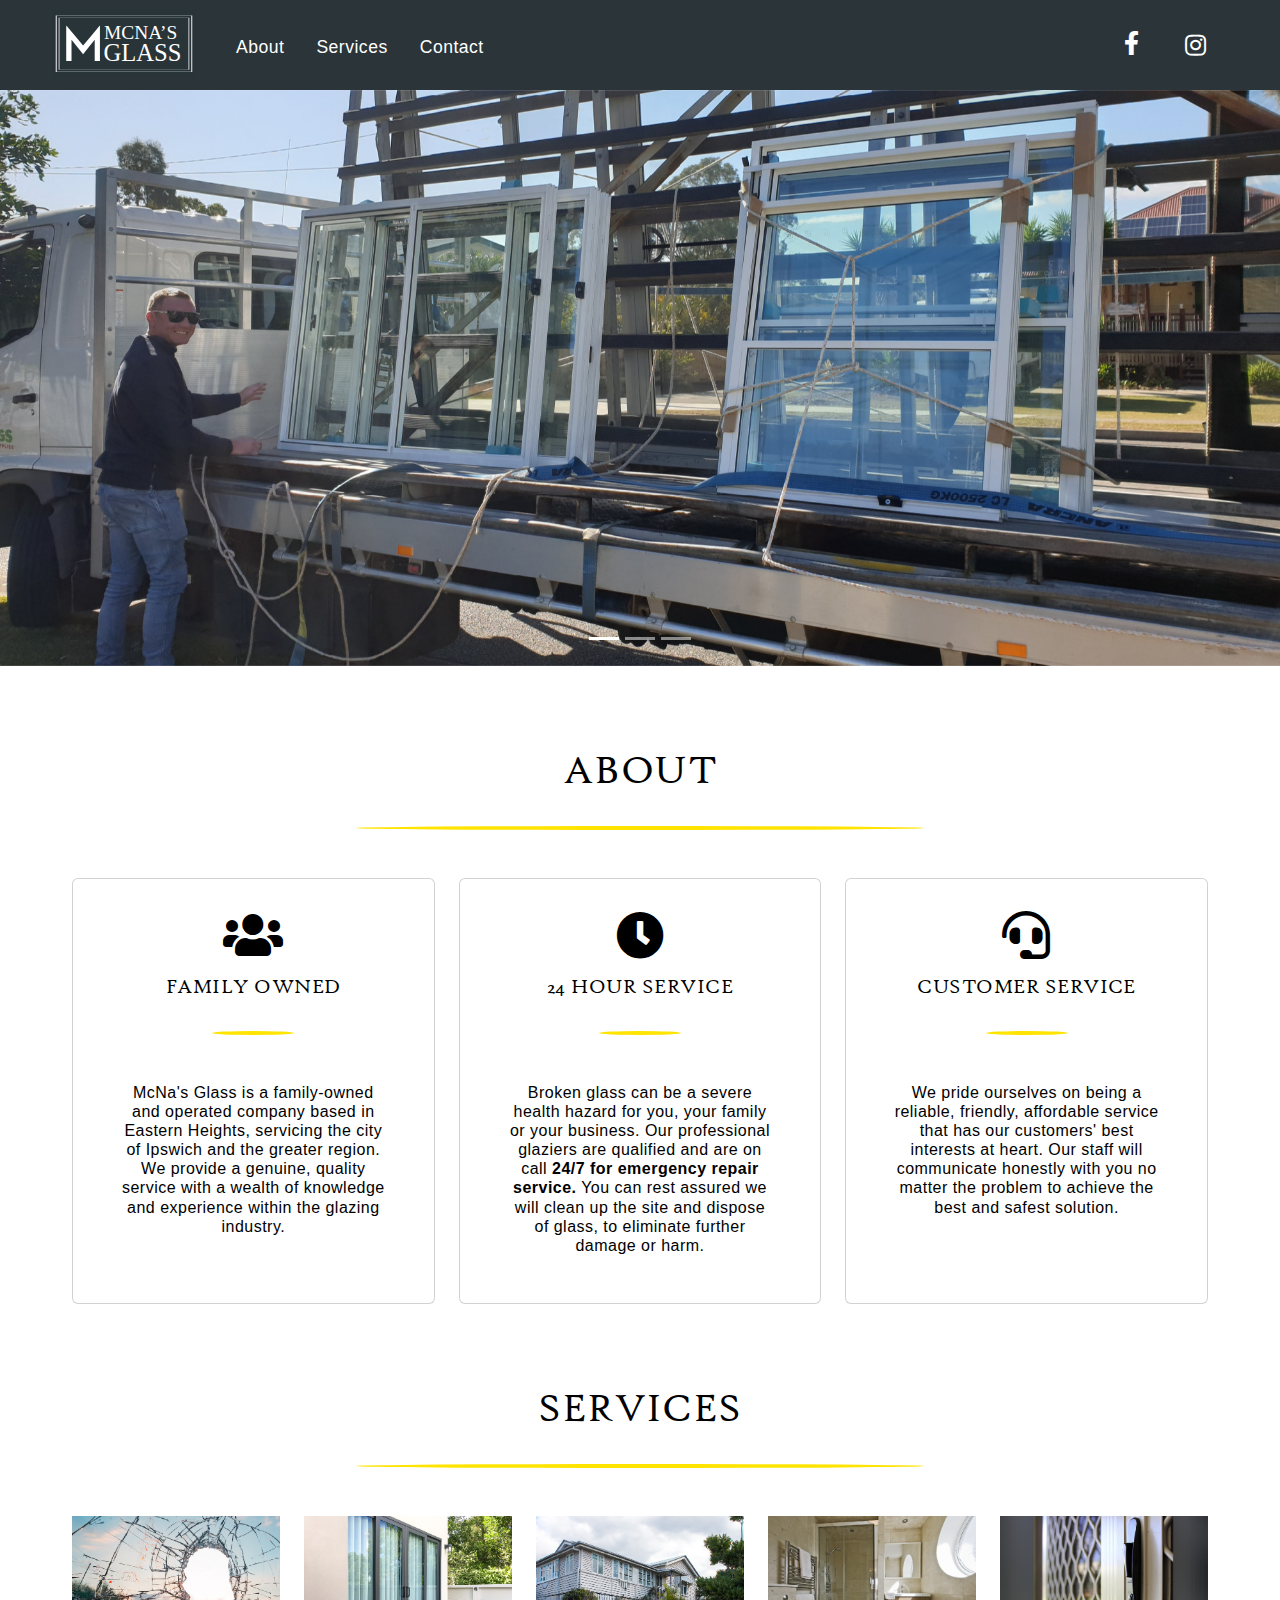
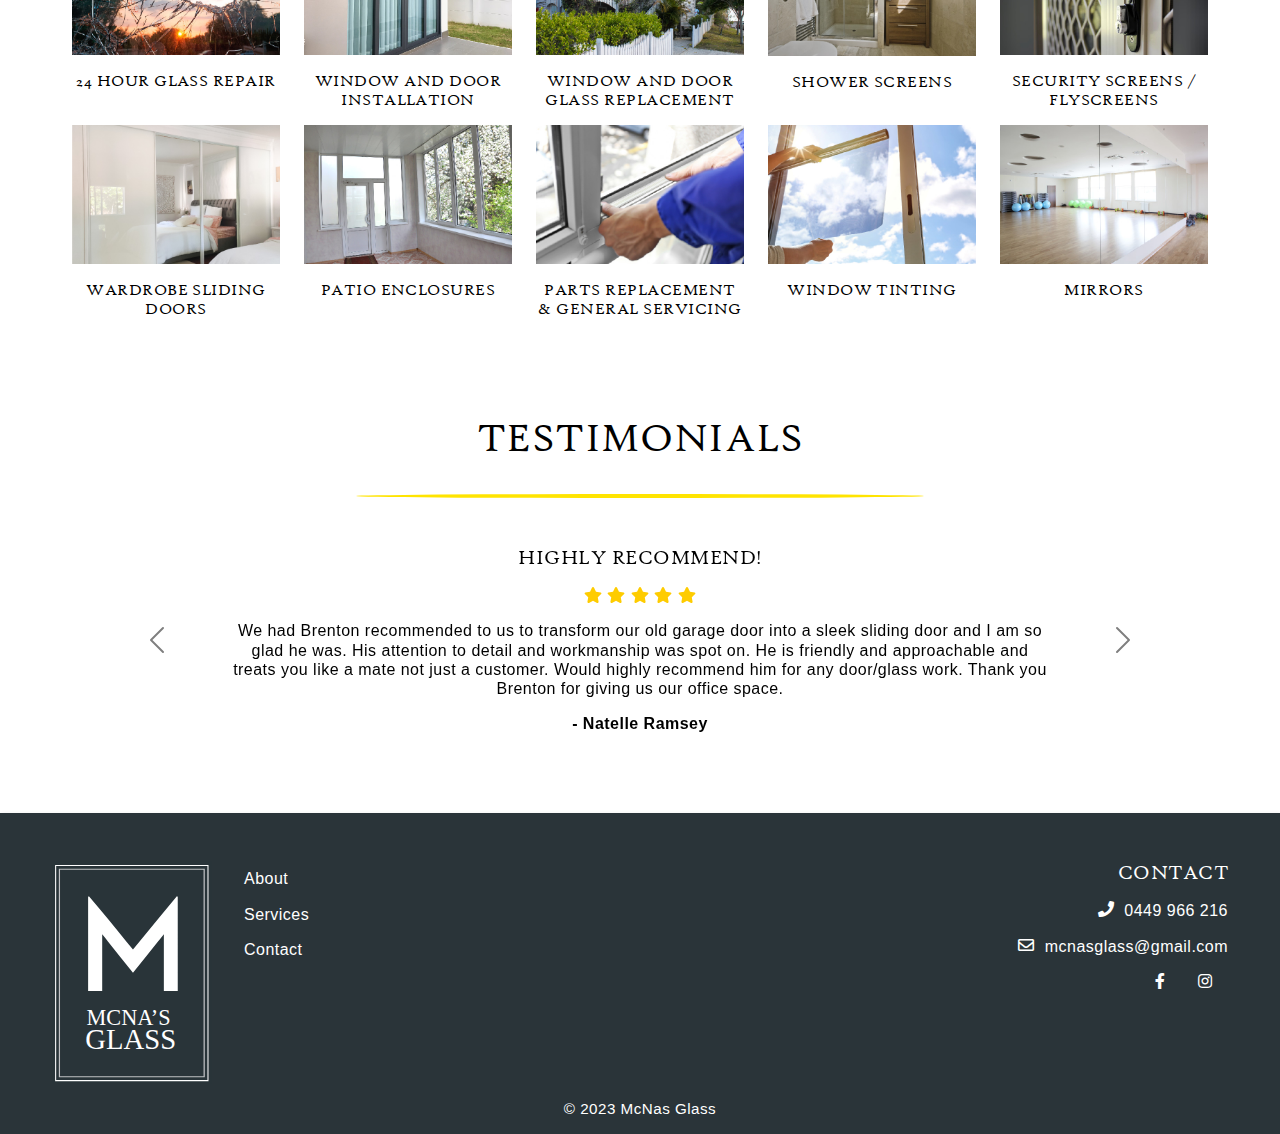
<file: index.html>
<!DOCTYPE html>
<html lang="en">
	<head>
		<meta charset="utf-8">
		<meta http-equiv="X-UA-Compatible" content="IE=edge">
		<title>McNa's Glass</title>
		<meta name="description" content="">
		<meta name="viewport" content="width=device-width, initial-scale=1">

		<link href="./images/favicon.png" rel="icon" type="image/png" sizes="16x16" >
		<link href="./styles/font-awesome/all.css" rel="stylesheet">
		<link href="./styles/site.min.css" rel="stylesheet">
	</head>
	<body>
		<div class="container-fluid g-0">
			<nav class="navbar navbar-expand-lg bg-primary">
				<div class="container">
					<a class="navbar-brand order-1" href="#">
						<img src="./images/logo_small.png" class="d-block d-lg-none" alt="McNa's Glass">
						<img src="./images/logo_header.svg" class="d-none d-lg-block" alt="McNa's Glass">
					</a>

					<button class="navbar-toggler collapsed order-3" type="button" data-bs-toggle="collapse" data-bs-target="#navbarSupportedContent" aria-controls="navbarSupportedContent" aria-expanded="false" aria-label="Toggle navigation">
						<span class="icon-bar top-bar"></span>
						<span class="icon-bar middle-bar"></span>
						<span class="icon-bar bottom-bar"></span>
					</button>

					<div class="collapse navbar-collapse order-3" id="navbarSupportedContent">
						<ul class="navbar-nav">
							<li class="nav-item">
								<a class="nav-link" href="#about">About</a>
							</li>
							<li class="nav-item">
								<a class="nav-link" href="#services">Services</a>
							</li>
							<li class="nav-item">
								<a class="nav-link" href="#contact">Contact</a>
							</li>
						</ul>
					</div>

					<ul class="socials order-2 order-lg-3">
						<li>
							<a href="https://www.facebook.com/mcnasglass" alt="facebook" target="_blank">
								<span class="font-awesome">
									<i class="fab fa-facebook-f"></i>
								</span>
							</a>
						</li>
						<li>
							<a href="https://www.instagram.com/mcnasglass/" alt="instagram" target="_blank">
								<span class="font-awesome">
									<i class="fab fa-instagram"></i>
								</span>
							</a>
						</li>
					</ul>
				</div>
			</nav>
		</div>

		<div id="content"></div>
		
		<footer>
			<div class="container">
				<div class="row">
					<div id="brand" class="col-12 col-sm-6">
						<img src="./images/logo_footer.svg" alt="McNas Glass" />

						<ul>
							<li>
								<a class="nav-link" href="#about">About</a>
							</li>
							<li>
								<a class="nav-link" href="#services">Services</a>
							</li>
							<li>
								<a class="nav-link" href="#contact">Contact</a>
							</li>
						</ul>
					</div>

					<div id="contact-info" class="col-12 col-sm-6 text-end">
						<h5>Contact</h5>

						<ul>
							<li>
								<i class="fas fa-phone"></i>&nbsp;&nbsp;
								<a class="nav-link" href="tel:61449966216">
									0449 966 216
								</a>
							</li>
							<li>
								<i class="far fa-envelope"></i>&nbsp;&nbsp;
								<a class="nav-link" href="mailto:mcnasglass@gmail.com">mcnasglass@gmail.com</a>
							</li>
							<li class="social-links">
								<a href="https://www.facebook.com/mcnasglass" alt="facebook" target="_blank">
									<span class="font-awesome">
										<i class="fab fa-facebook-f"></i>
									</span>
								</a>

								<a href="https://www.instagram.com/mcnasglass/" alt="instagram" target="_blank">
									<span class="font-awesome">
										<i class="fab fa-instagram"></i>
									</span>
								</a>
							</li>
						</ul>
					</div>
				</div>
	
				<div class="row">
					<div class="col">
						<div class="copyright">
							© 2023 McNas Glass
						</div>
					</div>
				</div>
			</div>
		</footer>

		<script src="./scripts/bootstrap/bootstrap.bundle.min.js"></script>

		<script src="./scripts/route.js"></script>
		<script src="./scripts/router.js"></script>
		<script src="./scripts/app.js"></script>
	</body>
</html>
</file>
